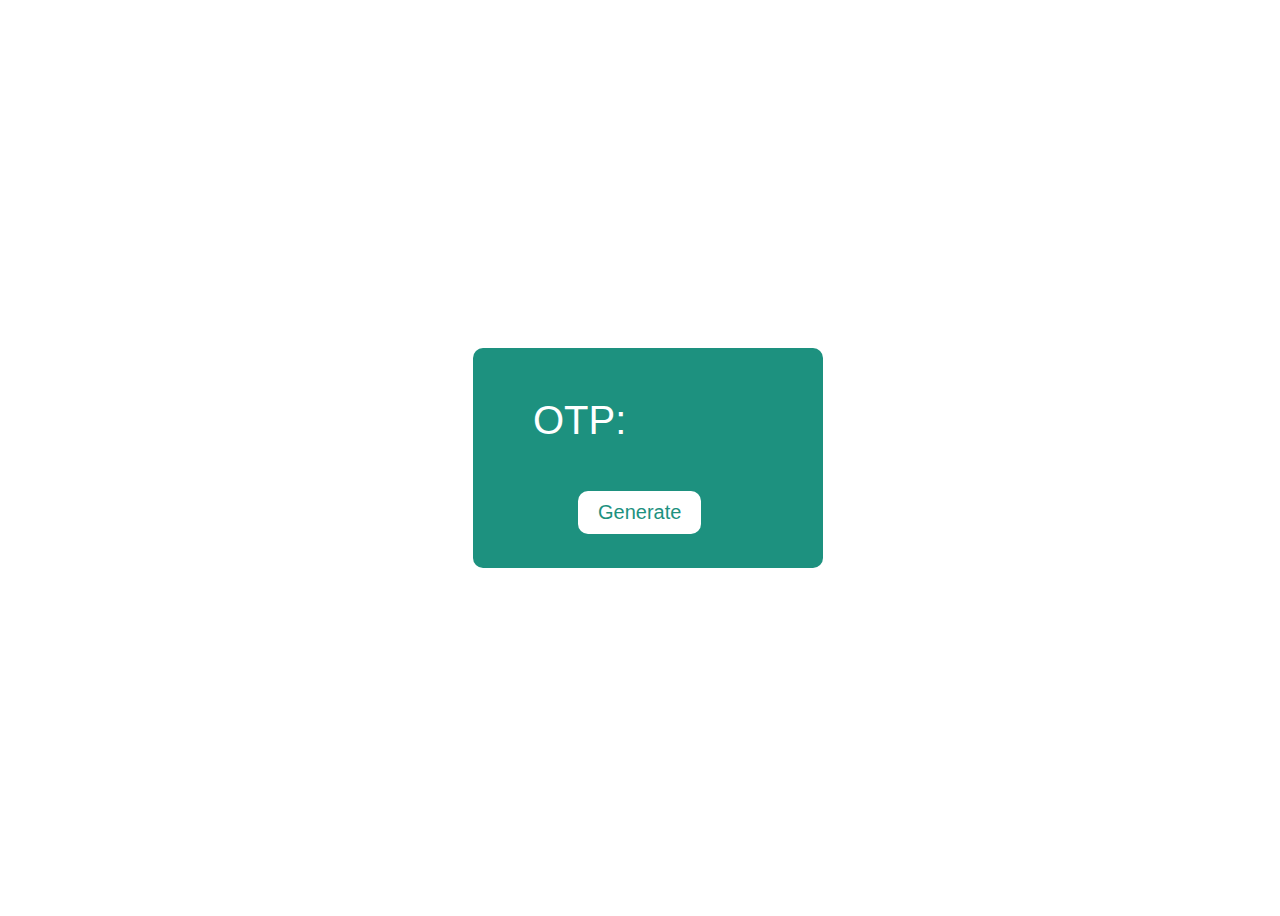
<file: otp generator/index.html>
<!DOCTYPE html>
<html lang="en">
<head>
    <meta charset="UTF-8">
    <meta http-equiv="X-UA-Compatible" content="IE=edge">
    <meta name="viewport" content="width=device-width, initial-scale=1.0">
    <title>Document</title>
    <link rel="stylesheet" href="main.css">
</head>
<body>
    <div class="box">
        <div class="box2">
            <p>OTP: <span id="ip"></span></p>
            <button onclick="generateotp()">Generate</button>
        </div>
    </div>
   <script src="main.js"></script> 
</body>
</html>
</file>
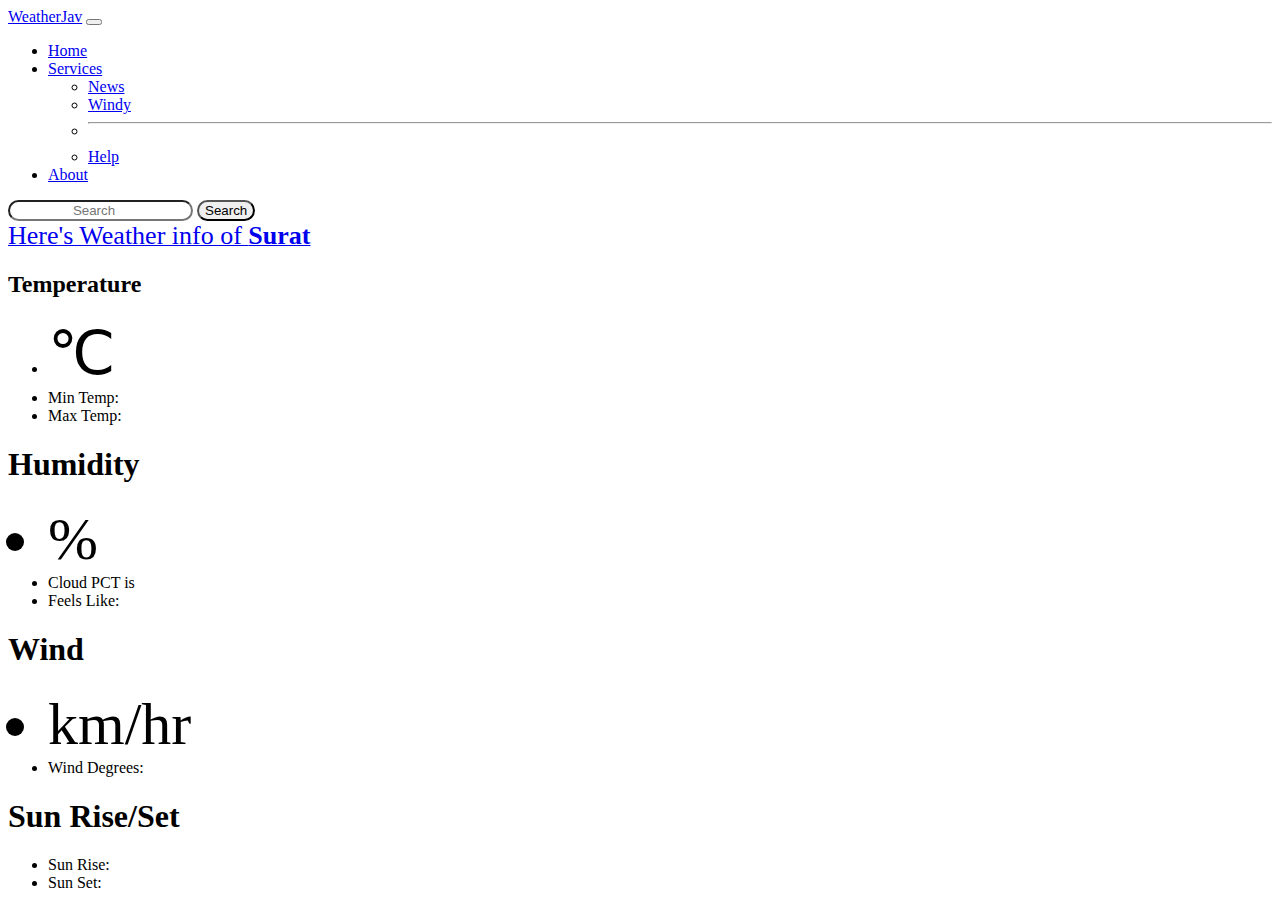
<file: Weather/index.html>
<!doctype html>
<html lang="en">
  <head>
    <meta charset="utf-8">
    <meta name="viewport" content="width=device-width, initial-scale=1">
    <title>Weather app</title>
    <link href="https://cdn.jsdelivr.net/npm/bootstrap@5.3.0-alpha3/dist/css/bootstrap.min.css" rel="stylesheet" integrity="sha384-KK94CHFLLe+nY2dmCWGMq91rCGa5gtU4mk92HdvYe+M/SXH301p5ILy+dN9+nJOZ" crossorigin="anonymous">
    <style>
      .my-large-text{
        font-size: 60px;
      }
      input::placeholder{
        text-align: center;
      }
      .hover{
        transition: all 0.2s ease-in-out;
      }
      .hover:hover{
        transform: scale(1.03);
        box-shadow: 0px 0px 10px  rgb(0, 0, 0,0.7);
        cursor: pointer;
      }
      .tit{
        font-size: 16px;
      }
      .huhu{
        font-size: 26px;
      }
    </style>
    
  </head>
  <body>
    <nav class="navbar navbar-expand-lg navbar-dark bg-dark p-3">
        <div class="container-fluid">
          <a class="navbar-brand px-2" href="#">WeatherJav</a>
          <button class="navbar-toggler" type="button" data-bs-toggle="collapse" data-bs-target="#navbarSupportedContent" aria-controls="navbarSupportedContent" aria-expanded="false" aria-label="Toggle navigation">
            <span class="navbar-toggler-icon"></span>
          </button>
          <div class="collapse navbar-collapse" id="navbarSupportedContent">
            <ul class="navbar-nav me-auto mb-2 mb-lg-0">
              <li class="nav-item px-1">
                <a class="nav-link active" aria-current="page" href="#">Home</a>
              </li>
              <li class="nav-item dropdown px-1">
                  <a class="nav-link dropdown-toggle" href="#" role="button" data-bs-toggle="dropdown" aria-expanded="false">
                      Services
                    </a>
                    <ul class="dropdown-menu">
                        <li><a class="dropdown-item" href="#">News</a></li>
                        <li><a class="dropdown-item" href="#">Windy</a></li>
                        <li><hr class="dropdown-divider"></li>
                        <li><a class="dropdown-item" href="#">Help</a></li>
                    </ul>
                </li>
                <li class="nav-item px-1">
                  <a class="nav-link" href="#">About</a>
                </li>
            </ul>
            <form id="search" class="d-flex" role="search">
              <input id="city" class="form-control me-2" type="search" style="border-radius: 30px;" placeholder="Search" aria-label="Search">
              <button class="btn btn-outline-success" type="submit" style="border-radius: 30px;" id="submit">Search</button>
            </form>
          </div>
        </div>
      </nav>

      <div class="container">
        <main>
            <div class="container py-4">
              <header class="pb-3 mb-4 border-bottom">
                <a href="/" class="d-flex align-items-center text-dark text-decoration-none">
                  <span class="huhu fs-4">Here's Weather info of <span id="cityName" style="font-weight: bold;"></span> </span>
                </a>
              </header>
          
              <div class="row align-items-md-stretch">
                <div class="col-md-4">
                  <div class="hover h-100 p-5 text-bg-warning rounded-3 text-center">
                    <h2 class="display-5 fw-bold">Temperature</h2>
                    <ul class="list-unstyled mt-3 mb-4 mb-4 text-center">
                      <li class=""><span id="temp" class="my-large-text"></span><span class="my-large-text">&#8451;</span>
                      </li>
                      <li class="tit">Min Temp: <span id="min_temp"></span></li>
                      <li class="tit">Max Temp: <span id="max_temp"></span></li>
                    </ul>
                  </div>
                </div>
                
                <div class="col-md-4">
                  <div class="hover h-100 p-5 bg-dark text-white border rounded-3 text-center">
                    <h1 class="display-5 fw-bold">Humidity</h1>
                    <ul class="list-unstyled mt-3 mb-4 mb-4">
                      <li class="my-large-text"><span id="humidity" class="my-large-text"></span> %</li>
                      <li class="tit">Cloud PCT is <span id="cloud_pct"></span></li>
                      <li class="tit">Feels Like: <span id="feels_like"></span></li>
                    </ul>
                  </div>
                </div>
                <div class="col-md-4">
                  <div class="hover h-100 p-5 text-bg-primary  border rounded-3 text-center">
                      <h1 class="display-5 fw-bold">Wind</h1>
                      <ul class="list-unstyled mt-3 mb-4 mb-4">
                        <li class="my-large-text"><span id="wind_speed" class="my-large-text"></span> km/hr</li>
                        <li class="tit">Wind Degrees: <span id="wind_degrees"></span></li>
                    </ul>
                  </div>
                </div>           
              </div>
            </div>

            <div class="hover p-5 mb-4 text-bg-info rounded-3">
              <div class="container-fluid py-3">
                <div><h1 class="display-5 fw-bold">Sun Rise/Set</h1>
                <ul class="list-unstyled mt-3 mb-4 mb-4">
                  <li class="py-1">Sun Rise: <span id="sunrise"></span></li>
                  <li class="py-1">Sun Set: <span id="sunset"></span></li></ul>
                
              </div>
            </div>

          </main>
      </div>
    <script src="https://cdn.jsdelivr.net/npm/bootstrap@5.3.0-alpha3/dist/js/bootstrap.bundle.min.js" integrity="sha384-ENjdO4Dr2bkBIFxQpeoTz1HIcje39Wm4jDKdf19U8gI4ddQ3GYNS7NTKfAdVQSZe" crossorigin="anonymous"></script>
    
    <script src="weathersc.js"></script>
  </body>
</html>
</file>
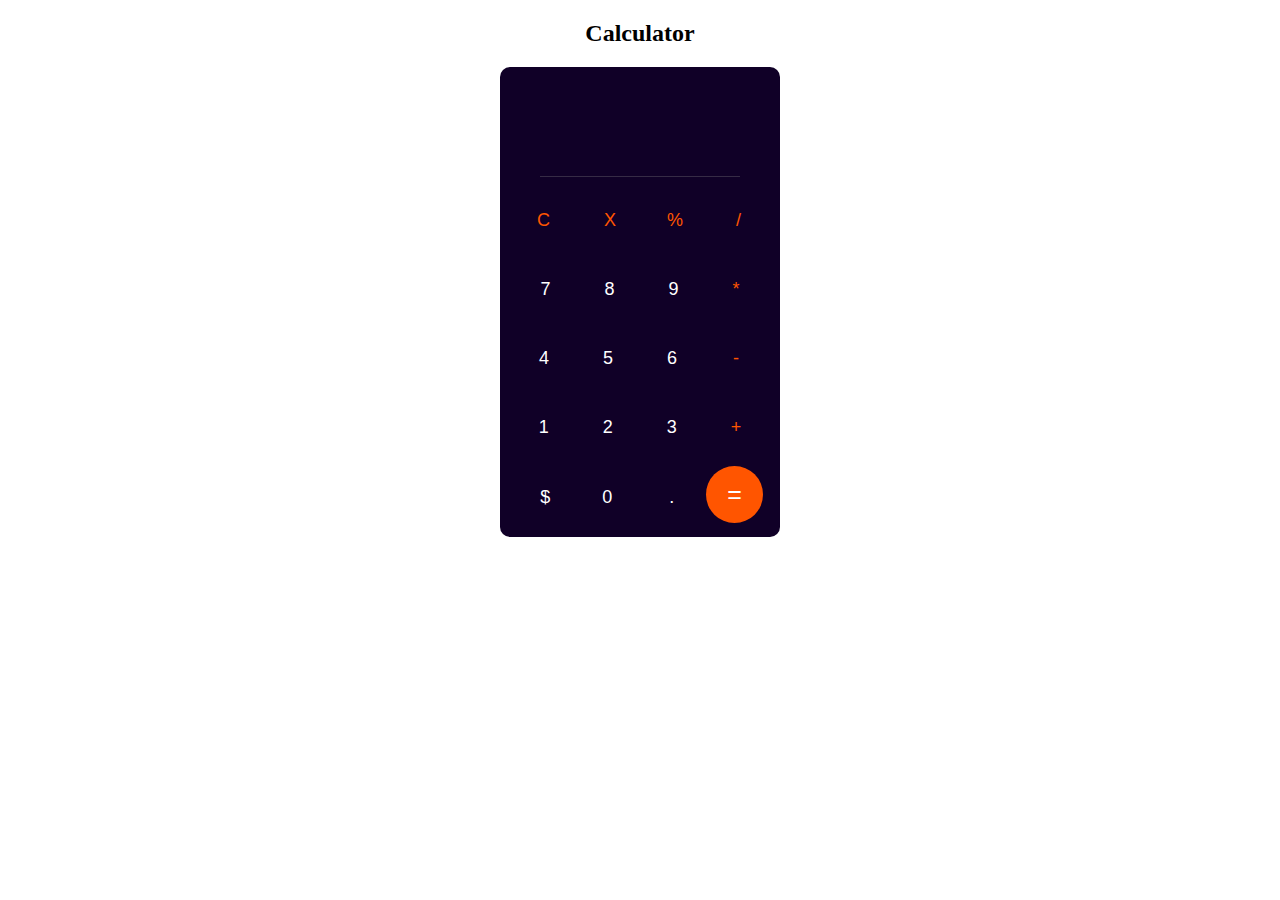
<file: calculator/calci.html>
<!DOCTYPE html>
<html lang="en">
<head>
    <meta charset="UTF-8">
    <meta http-equiv="X-UA-Compatible" content="IE=edge">
    <meta name="viewport" content="width=device-width, initial-scale=1.0">
    <title>Document</title>
    <link rel="stylesheet" href="style.css">
    <link rel="stylesheet" href="utils.css">
</head>

<body>
    <h2 class="tcen">Calculator</h2>
    <div class="container bg mxauto flex flex-col itm-cen">
        <div class="row">
            <input  class="ip" type="text">
        </div>
        <div class="row">
            <button class="btn co">C</button>
            <button class="btn co">X</button>
            <button class="btn co" style="padding: 20px 22px;">%</button>
            <button class="btn co" style="padding: 20px 27px;">/</button>
        </div>
        <div class="row">
            <button class="btn">7</button>
            <button class="btn">8</button>
            <button class="btn">9</button>
            <button class="btn co">*</button>
        </div>
        <div class="row">
            <button class="btn">4</button>
            <button class="btn">5</button>
            <button class="btn">6</button>
            <button class="btn co" style="padding: 20px 27px;">-</button>
        </div>
        <div class="row">
            <button class="btn">1</button>
            <button class="btn">2</button>
            <button class="btn">3</button>
            <button class="btn co">+</button>
        </div>
        <div class="row">
            <button class="btn" style="padding: 20px 23px;">$</button>
            <button class="btn">0</button>
            <button class="btn" style="padding: 20px 28px;">.</button>
            <button class="btn co" id="eq">=</button>
        </div>
    </div>
    <script src="script.js"></script>
</body>
</html>
</file>
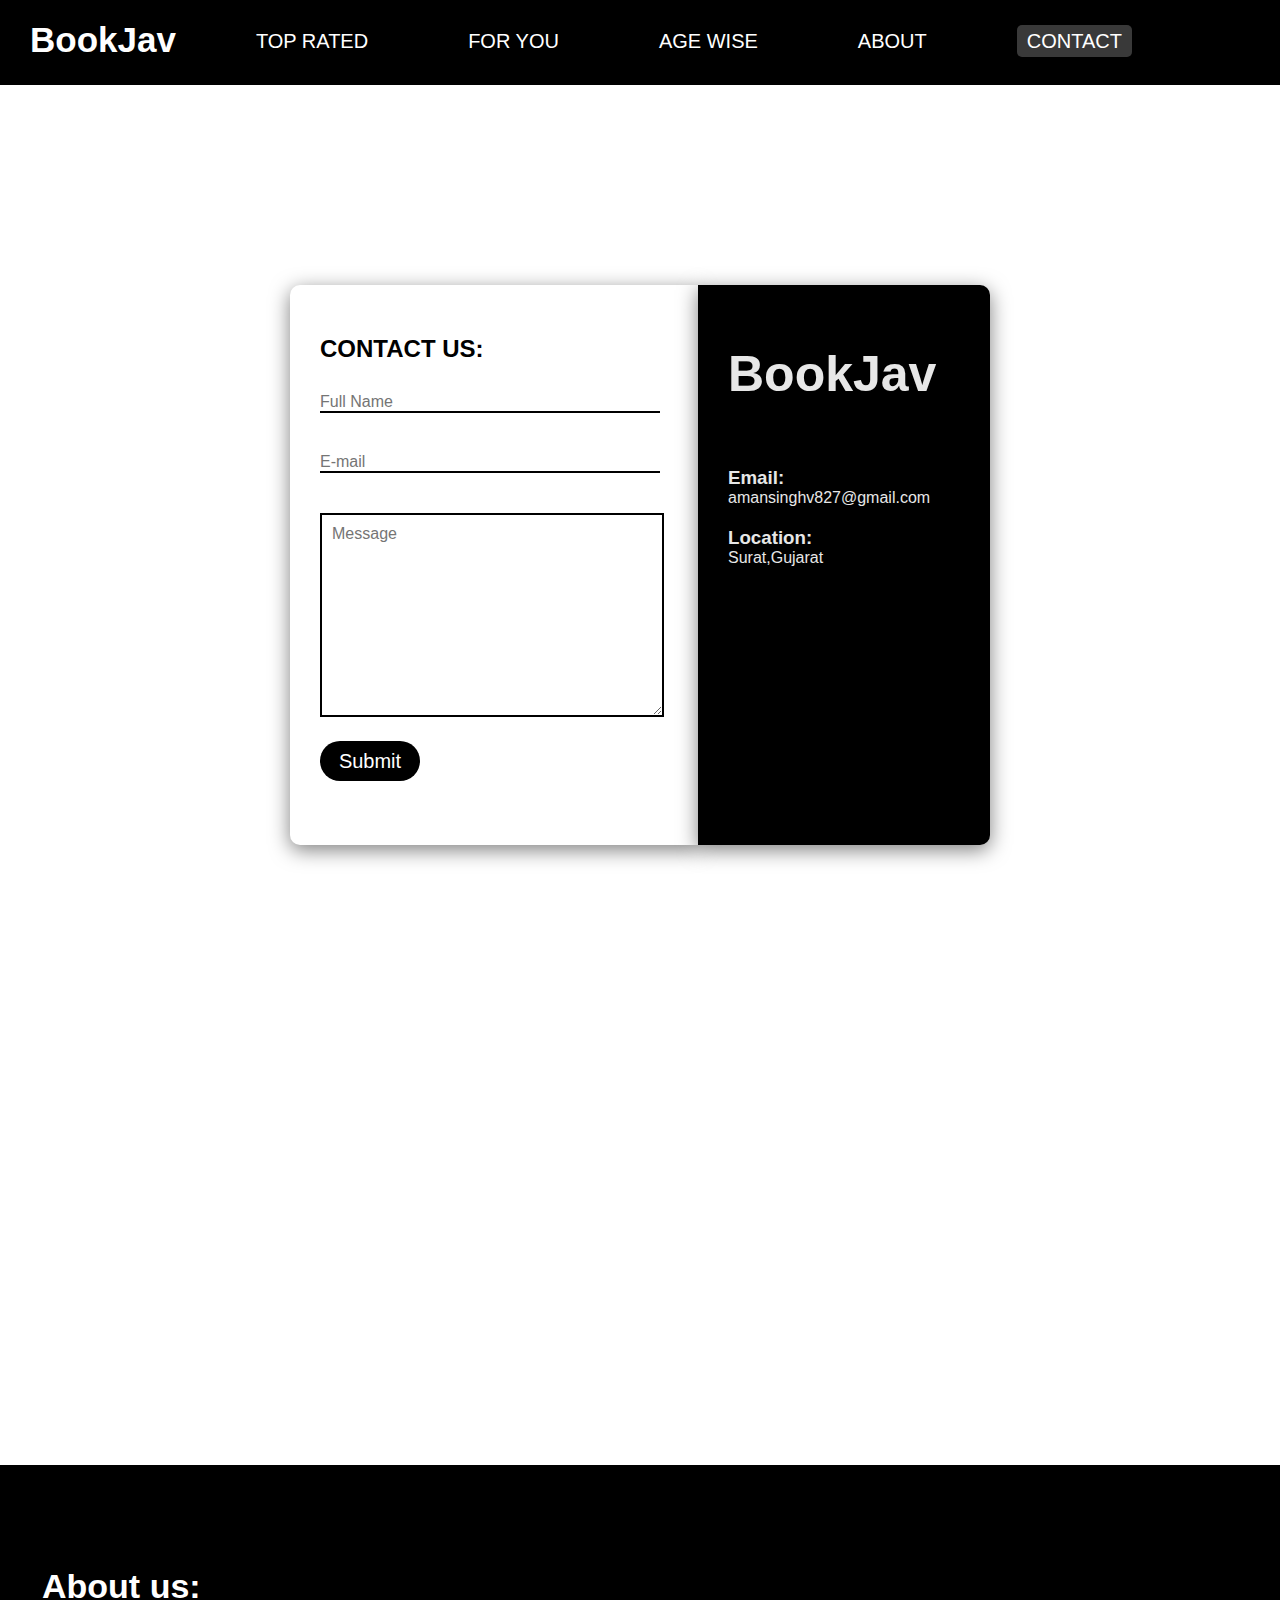
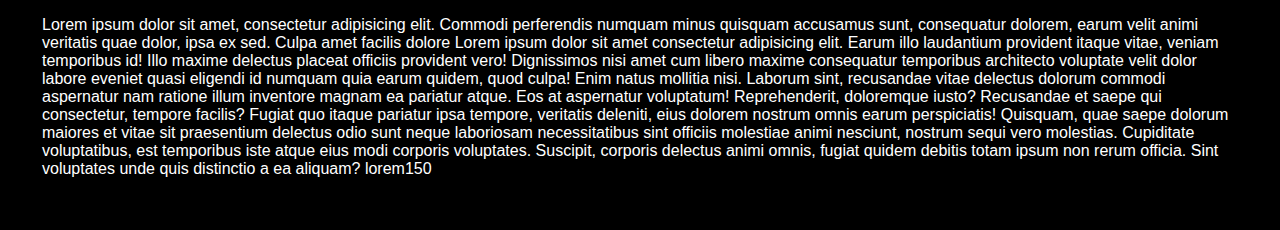
<file: Flask webapp files/templates/contactus.html>
<!DOCTYPE html>
<html lang="en">
  <head>
    <meta charset="UTF-8" />
    <meta http-equiv="X-UA-Compatible" content="IE=edge" />
    <meta name="viewport" content="width=device-width, initial-scale=1.0" />
    <title>Book Recommender System</title>
    <style>
      *{
        margin: 0px;
        padding: 0px;
      }
      .bo{
        /* background: url(https://colibriwp.com/blog/wp-content/uploads/2019/08/kseniya-lapteva-LdPFsNeCPGk-unsplash.jpg); */
        background-color: rgb(255, 255, 255);
        background-repeat: no-repeat;
        background-size: cover;
        background-attachment: fixed;

        /* filter: grayscale(100%); */

      }
      .navbar {
        display: flex;
        list-style: none;
        background-color: rgb(0, 0, 0);
        height: 85px;
        font-family: Arial, Helvetica, sans-serif;

      }
      .navbar li:hover{
        cursor: pointer;

      }
      .navbar h2 {
        font-size: 35px;
        margin: 20px 30px;
        color: white;
      }
      nav ul li{
        float: right;
        color: white;
        font-size: 20px;
        margin: 30px 40px;
      }
      nav ul li a {
        text-decoration: none;
        color: white;
        text-transform: uppercase;
        font-family:'Franklin Gothic Medium', 'Arial Narrow', Arial, sans-serif;
        padding: 5px 10px;
        border-radius: 5px;
      }
      nav ul li a:hover {
        background-color: rgb(57, 57, 57);
        transition: .3s
      }
      a.active,a:hover{
        background-color: rgb(57, 57, 57);
        transition: .3s
      }
      .about{
        margin-top: 480px;
        display: block;
        color: white;
        border: 2px solid black;
        background-color: black;
        /* width: 100%; */
        /* height: 150px; */
        padding: 40px;
        padding-top: 100px;
      }
      .about h2{
        font-family: Arial, Helvetica, sans-serif;
        font-size: 34px;
      }
      .about p{
        color: rgb(255, 255, 255);
        margin: 10px 0px;
        font-size: 16px;
        font-family: Verdana, Geneva, Tahoma, sans-serif;
      }
      .mcon{
        width: 100%;
        height: 100vh;
        display: flex;
        justify-content: center;
        align-items: center;

      }
      .container{
        width: 700px;
        height: 500px;
        /* border: 2px solid black; */
        border-radius: 10px;
        display: flex;
      }
      .aform{
        display: flex;
        flex-direction: column;
        align-items: center;
        box-shadow: 0px 5px 20px rgb(0, 0, 0,0.5);
        height: 100%;
        width: 60%;
        background-color: rgb(255, 255, 255);
        border-top-left-radius: 10px;
        border-bottom-left-radius: 10px;
        padding: 30px;
      }
      .aform form{
        font-family: Arial, Helvetica, sans-serif;
        width: 100%;
        margin: 20px 0px;
        /* justify-content: center; */
        /* align-items: center;*/
      }
      .aform form ::placeholder{
        font-family: Arial, Helvetica, sans-serif;

      }
      .aform form h2{
        margin-bottom: 10px;
      }
      .aform form input{
        font-size: 16px;
        width: 340px;
        margin: 20px 0px;
        border: none;
        border-bottom: 2px solid black;
      }
      .aform form button{
        font-size: 20px;
        width: 100px;
        height: 40px;
        border-radius: 29px;
        border: none;
        background-color: black;
        color: white;
        transition: .3s all;
      }
      .aform form button:hover{
        background-color: rgb(56, 56, 56);
        cursor: pointer;

      }

      .aform form input:focus{
        outline: none;

      }
      .aform form textarea{
        font-size: 16px;
        padding: 10px;
        width: 320px;
        margin: 20px 0px;
        border: none;
        border: 2px solid black;
      }
      .detail{
        display: flex;
        flex-direction: column;
        color: rgb(231, 231, 231);
        box-shadow:  0px 5px 20px rgb(0, 0, 0,0.5);
        height: 100%;
        width: 40%;
        background-color: rgb(0, 0, 0);
        border-top-right-radius: 10px;
        border-bottom-right-radius: 10px;
        padding: 30px;
        font-family: Arial, Helvetica, sans-serif;
        /* justify-content: center; */
      }
      .detail h3{
        margin-top: 20px ;
      }
      .detail h2{
        margin-top: 30px;
        font-size: 50px;
      }
    </style>
  </head>
  <body>
    <div class="bo">
    <nav>
      <ul class="navbar">
        <h2>BookJav</h2>
        <li><a href="/" >TOP RATED</a></li>
        <li><a href="/searchbooks">For You</a></li>
        <li><a href="/agewise">Age Wise</a></li>
        <li><a href="#section1">About</a></li>
        <li><a href="/contactus"class="active">Contact</a></li>
      </ul>
    </nav>

    <div class="mcon">
      <div class="container">
        <div class="aform">
          <form action="">
            <h2>CONTACT US:</h2>
            <input type="text" placeholder="Full Name">
            <input type="email" placeholder="E-mail">
          <textarea name="" id="" cols="30" rows="10" placeholder="Message"></textarea>
          <button>Submit</button>
        </form>
        </div>
        <div class="detail">
          <h2>BookJav</h2>
          <h3><br><br> Email:</h3>
          <p>amansinghv827@gmail.com</p>
          <h3>Location:</h3>
          <p>Surat,Gujarat</p>
        </div>
      </div>
    </div>

       <div class="about" id="section1">
      <h2>About us:</h2>
      <p>Lorem ipsum dolor sit amet, consectetur adipisicing elit. Commodi perferendis numquam minus quisquam accusamus sunt, consequatur dolorem, earum velit animi veritatis quae dolor, ipsa ex sed. Culpa amet facilis dolore Lorem ipsum dolor sit amet consectetur adipisicing elit. Earum illo laudantium provident itaque vitae, veniam temporibus id! Illo maxime delectus placeat officiis provident vero! Dignissimos nisi amet cum libero maxime consequatur temporibus architecto voluptate velit dolor labore eveniet quasi eligendi id numquam quia earum quidem, quod culpa! Enim natus mollitia nisi. Laborum sint, recusandae vitae delectus dolorum commodi aspernatur nam ratione illum inventore magnam ea pariatur atque. Eos at aspernatur voluptatum! Reprehenderit, doloremque iusto? Recusandae et saepe qui consectetur, tempore facilis? Fugiat quo itaque pariatur ipsa tempore, veritatis deleniti, eius dolorem nostrum omnis earum perspiciatis! Quisquam, quae saepe dolorum maiores et vitae sit praesentium delectus odio sunt neque laboriosam necessitatibus sint officiis molestiae animi nesciunt, nostrum sequi vero molestias. Cupiditate voluptatibus, est temporibus iste atque eius modi corporis voluptates. Suscipit, corporis delectus animi omnis, fugiat quidem debitis totam ipsum non rerum officia. Sint voluptates unde quis distinctio a ea aliquam? lorem150</p>
    </div>
    </div>
  </body>
</html>
</file>
<file: otp generator/main.css>
.box{
    width: 100vw;
    height: 100vh;
    display: flex;
    justify-content: center;
    align-items: center;
    flex-direction: column;
}
.box2{
    width: 230px;
    padding: 10px 60px;
    height: 200px;
    /* border: 3px solid black; */
    font-size: 40px;
    font-family: 'Segoe UI', Tahoma, Geneva, Verdana, sans-serif;
    border-radius: 10px;
    background-color: rgb(29, 145, 127);
    color: white;
}
.box2 button{
    cursor: pointer;
    margin-left: 45px;
    border: none;
    padding: 10px 20px;
    font-size: 20px;
    border-radius: 10px;
    background-color: white;
    color: rgb(29, 145, 127);
}
.box2 button:hover{
    background-color: rgba(255, 255, 255, 0.9);
}
</file>
<file: calculator/style.css>
.btn{
    padding: 20px 25px;
    margin: 0px;
    border: 0px;
    color: white;
    background-color: rgb(16, 0, 39);
    font-family: Helvetica, sans-serif;
    font-size: 18px;
    cursor: pointer;
}
.btn:hover{
    /* transition: ease-in-out .3s; */
    background-color: rgb(39, 0, 93);
    border-radius: 100px;
}
.co{
    color: rgb(255, 85, 0);
}
.ip{
    margin: 5px;
    border: 0px;
    background-color: rgb(16, 0, 39);
    border-bottom: 1px solid rgb(54, 43, 69);
    width: 200px;
    height: 50px;
    color: white;
    font-size: 16px;
    padding: 0;
    text-align: right;
}
.ip:focus{
    outline: none;
    border-bottom: 1px solid rgb(66, 66, 66);

}
.container{
    width: 280px;
    height: 420px;
    border-radius: 10px;
    padding-top: 50px;
}
</file>
<file: calculator/utils.css>
.tcen{
    text-align: center;
}
.bg{
    background-color: rgb(16, 0, 39);
    
}
.mxauto{
    margin: auto;
}
.flex{
    display: flex;
}
.flex-col{
    flex-direction: column;
}
.itm-cen{
    align-items: center;
}
.row{
    margin: 4px 0px;
}
#eq{
    padding: 14px 21px; 
    border-radius: 100px; 
    color: white; 
    background-color: rgb(255, 85, 0); 
    font-size: 25px;
}
#eq:hover{
    padding: 12px 19px;
    margin-right: 2.5px;
    margin-left: 2.5px;
    margin-top: 4px;
    font-size: 23px;
    transition: 0.1s ease-in-out;
}
</file>
